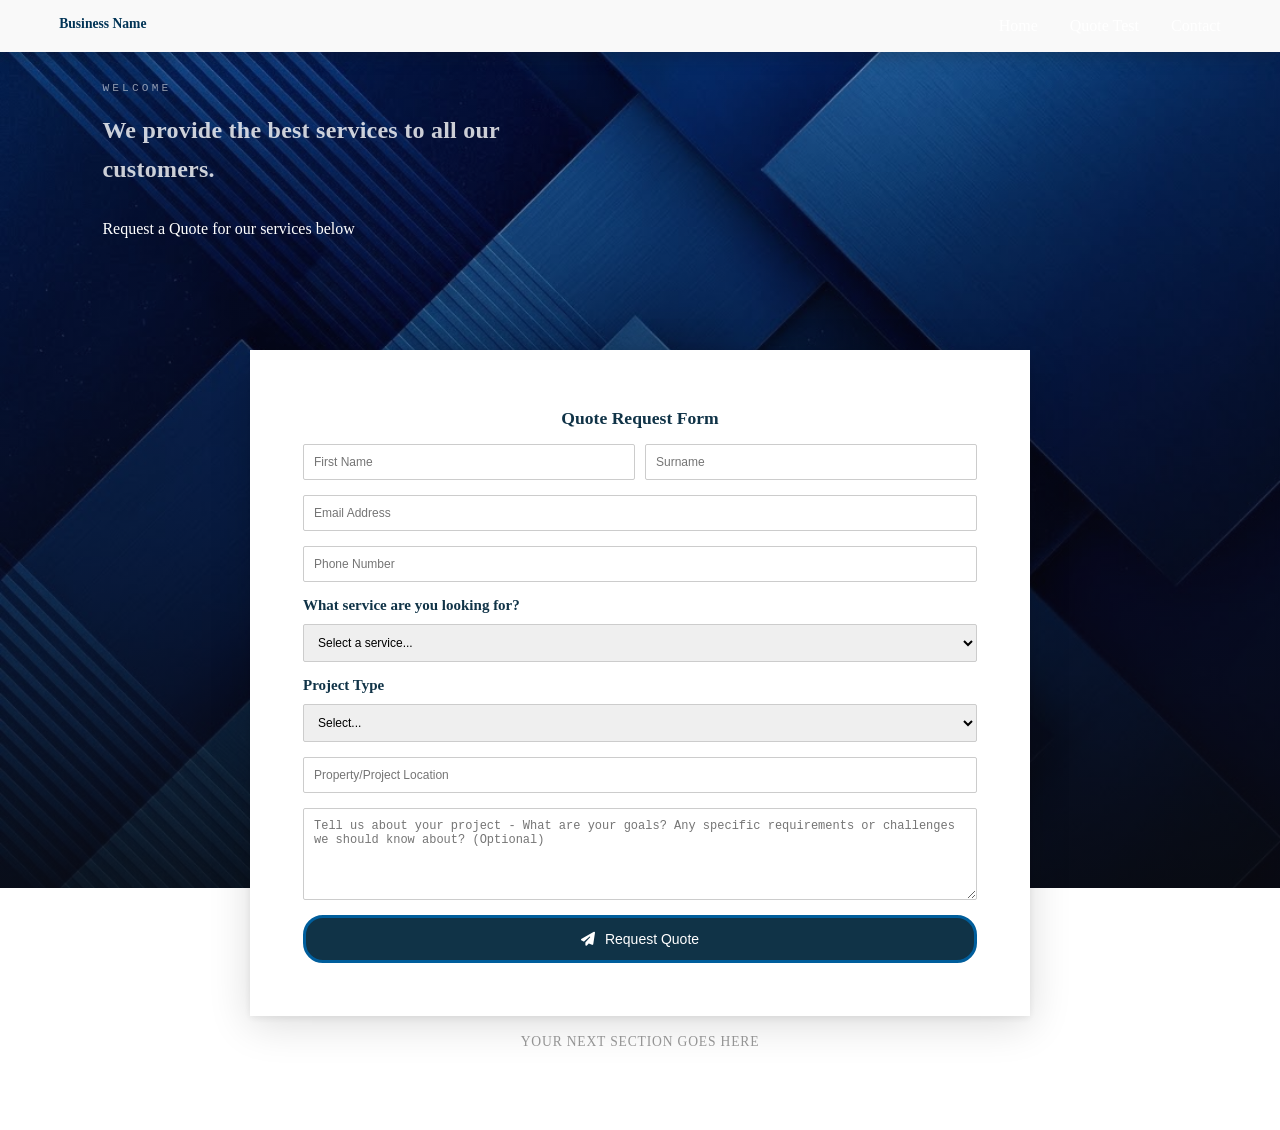
<file: index.html>
<!DOCTYPE html>
<html lang="en">
<head>
    <meta charset="UTF-8">
    <meta name="viewport" content="width=device-width, initial-scale=1.0">
    <title>Business Quote Request Website | South Africa</title>
    <link rel="stylesheet" href="https://cdnjs.cloudflare.com/ajax/libs/font-awesome/6.4.0/css/all.min.css">
    <link rel="stylesheet" href="styles.css">
</head>
<body>

        <nav>
            <div class="nav-container">
                <a href="#" class="logo"> 
                 <!--   <img src="phiribathong-logo.png" alt="Logo" > -->
                    <h4>Business Name</h4>
                </a>
                <ul class="nav-menu">
                    <li><a href="index.html">Home</a></li>
                    <li><a href="quotetest.html">Quote Test</a></li>
                    <li><a href="contact.html">Contact</a></li>
                </ul>
                <div class="burger">
                    <span></span>
                    <span></span>
                    <span></span>
                </div>
            </div>
        </nav>
    


          <style>

            *{
                
                box-sizing: border-box;
                
                margin: 0; 
                padding: 0;
            
             }
        
            /* ── HERO ──────────────────────────────────────────── */
            .hero {
              position: relative;
              min-height:75vh;
              display: flex;
              flex-direction: column;
              justify-content: flex-end;
              overflow: visible;
        
              background-image:
                linear-gradient(
                  to bottom,
                  rgba(10, 10, 10, 0.18) 0%,
                  rgba(10, 10, 10, 0.52) 60%,
                  rgba(10, 10, 10, 0.82) 100%
                ),
                url("bqt.jpg");
              background-size: cover;
              background-position: center 40%;
              background-repeat: no-repeat;
        
              font-family: 'Georgia', 'Times New Roman', serif;
            }
        
            /* ── Hero inner text ─── */
            .hero__inner {
              padding: clamp(2rem, 6vw, 5rem) clamp(1.5rem, 8vw, 7rem);
              padding-bottom: clamp(4rem, 10vw, 7rem);
              max-width: 680px;
            }
        
            .hero__eyebrow {
              display: inline-block;
              font-family: 'Courier New', monospace;
              font-size: 0.7rem;
              letter-spacing: 0.28em;
              text-transform: uppercase;
              color: rgba(255,255,255,0.55);
              margin-bottom: 1.1rem;
            }
        
            .hero__title {
              margin: 0 0 1rem;
              font-size: clamp(2.8rem, 7vw, 5.5rem);
              font-weight: 400;
              line-height: 1.05;
              color: #fff;
              letter-spacing: -0.02em;
            }
        
            .hero__sub {
              margin: 0;
              font-size: clamp(1.5rem, 2.5vw, 1.5rem);
              color: rgba(255, 255, 255, 0.799);
              
              letter-spacing: 0.01em;
              line-height: 1.6;

            }

            .req{

                color:white;
                padding-top: 2rem;

            }
        
            /* ── Overlapping card wrapper ─── */
            .hero__card-wrap {
              display: flex;
              justify-content: center;
              padding: 0 clamp(1.5rem, 6vw, 4rem);
              margin-bottom: -8rem;
              position: relative;
              z-index: 10;
            }
        
            /* ── Card ─── */
            .hero__card {
              background: #fff;
       
              padding: clamp(2rem, 4vw, 3rem) clamp(1.8rem, 4vw, 3rem);
              width: 100%;
              max-width: 780px;
              box-shadow:
                0 8px 40px rgba(0,0,0,0.14),
                0 2px 8px rgba(0,0,0,0.08);
        
              animation: cardRise 0.7s cubic-bezier(0.22, 1, 0.36, 1) 0.2s both;
            }
        
            @keyframes cardRise {
              from { opacity: 0; transform: translateY(28px); }
              to   { opacity: 1; transform: translateY(0); }
            }
        
            .hero__card-label {
              margin: 0 0 0.75rem;
              font-family: 'Courier New', monospace;
              font-size: 0.68rem;
              letter-spacing: 0.26em;
              text-transform: uppercase;
              color: #aaa;
            }
        
            .hero__card-heading {
              margin: 0 0 0.9rem;
              font-size: clamp(1.35rem, 2.8vw, 1.85rem);
              font-weight: 400;
              line-height: 1.2;
              color: #111;
              letter-spacing: -0.01em;
            }
        
            .hero__card-body {
              margin: 0 0 1.6rem;
              font-size: clamp(0.88rem, 1.3vw, 0.98rem);
              color: #666;
              line-height: 1.7;
            }
        
            .hero__card-cta {
              display: inline-block;
              font-family: 'Courier New', monospace;
              font-size: 0.82rem;
              letter-spacing: 0.06em;
              color: #111;
              text-decoration: none;
              border-bottom: 1px solid #111;
              padding-bottom: 2px;
              transition: opacity 0.2s;
            }
            .hero__card-cta:hover {
                 opacity: 0.45; 
                }
        
            /* ── Section below (to show the overlap) ─── */
            .below {
             
              padding: 8rem clamp(1.5rem, 8vw, 7rem) 5rem;
              font-family: 'Georgia', serif;
              color: #999;
              font-size: 0.85rem;
              letter-spacing: 0.06em;
              text-align: center;
              text-transform: uppercase;
            }
        
            /* ── Responsive ─── */
            @media (max-width: 600px) {
              .hero__card {
            
                
                }

              .hero__card-wrap {
                 margin-bottom: -10.5rem;
                
                }
            }

            @media (max-width: 480px) {
              .hero__card {
        
                
                }

              .hero__card-wrap {
                 margin-bottom: -10.5rem;
                
                }

            }


          </style >


        
          <!-- HERO -->

          <section class="hero">
            <div class="hero__inner">
              <span class="hero__eyebrow">Welcome</span>
              <br>
              
              <h2 class="hero__sub">We provide the best services to all our customers.</h2>

              <p class="req">Request a Quote for our services below</p>
            </div>
            <div class="hero__card-wrap">
              <div class="hero__card">

                <main class="tm-form">
      
                    <style>
              
                  
              
                      .tm-form {
                    
                        display: flex;
                        justify-content: center;
                        align-items: center;
                        flex-direction: column;
                    
                      }
                    
                      .containerd {
                          padding: 5px;
                        display: flex;
                        flex-wrap: wrap;
                        gap: 40px;
                        width: 100%;
                        max-width: 800px;
                      }
                    
                      .column-1,
                      .column-2 {
                        flex: 1 1 45%;
                        box-sizing: border-box;
                      }
                    
                      @media (max-width: 768px) {
                        .column-1,
                        .column-2 {
                          flex: 1 1 100%;
                        }
                      }
                    
                      .form-container {
                        background: white;
                        padding: 20px;
                        border-radius: 1px;
                        box-shadow: 0px 4px 10px rgba(48, 48, 48, 0.051);
                        margin-bottom: 30px;
                      }
                    
                      .form-group {
                        margin-bottom: 15px;
                        display: flex;
                        flex-wrap: wrap;
                        gap: 10px;
                      }
                    
                      .form-group label {
                        flex: 1 1 100%;
                        font-size: 15px;
                        font-weight: bold;
                        color: rgb(16, 51, 71);
                      }
                    
                      .form-group input,
                      .form-group select,
                      .form-group textarea {
                        flex: 1;
                        padding: 10px;
                        font-size: 12px;
                        border: 1px solid #ccc;
                        border-radius: 2px;
                        width: 100%;
                      }
                    
                      .btn-submit {
                        background-color: rgb(16, 51, 71);
                        color: white;
                        font-size: 14px;
                        padding: 13px;
                        font-family:'Lucida Sans', Arial, sans-serif;
                        border: 3px solid #005e9c;
                        border-radius: 20px;
                        cursor: pointer;
                        width: 100%;
                        transition: 0.3s;
                        display: flex;
                        align-items: center;
                        justify-content: center;
                        gap: 10px;
                      }
                    
                      .btn-submit:hover {
                        background-color: rgb(20, 20, 20);
                      }
                    
                      @media (min-width: 480px) {
                        .name-group {
                          display: flex;
                          gap: 10px;
                        }
                    
                        .name-group input {
                          flex: 1;
                        }
                      }
                    
                    
                      
                    /* Popup Styles */
                    .popup-overlay {
                        position: fixed; 
                        top: 0;
                        left: 0;
                        width: 100%;
                        height: 100%;
                        background: rgba(0, 0, 0, 0.5);
                        backdrop-filter: blur(8px);
                        -webkit-backdrop-filter: blur(8px);
                        display: none;
                        justify-content: center;
                        align-items: center;
                        z-index: 9999;
                      }
                    
                      .popup-box {
                        background:  rgb(6, 40, 61);
                        padding: 2rem 3rem;
                        border-top-right-radius: 15px;
                       border-bottom-left-radius: 15px;
                        text-align: center;
                        box-shadow: 0 5px 20px rgba(0, 0, 0, 0.3);
                        width: 50%;
                        max-width: 600px;
                        min-width: 300px;
                      }
                    
                      @media (max-width: 768px) {
                        .popup-box {
                          width: 85%;
                        }
                      }
                    
                    
                      .popup-box {
                        background: rgb(6, 40, 61);
                        padding: 2rem 3rem;
                        border-top-right-radius: 15px;
                       border-bottom-left-radius: 15px;
                        text-align: center;
                        box-shadow: 0 5px 20px rgba(0, 0, 0, 0.3);
                      }
                    
                      .popup-box i {
                        margin-bottom: 1rem;
                        color: rgb(255, 255, 255);
                      }
                    
                      .popup-box p {
                        font-size: 1.2rem;
                        margin-bottom: 1rem;
                        color: #f9f9f9;
                      }
                    
                      .popup-box button {
                        background-color: rgba(233, 241, 246, 0.922);
                        color:rgb(43, 65, 79);
                        border: none;
                        padding: 0.6rem 1.2rem;
                        font-size: 1.1rem;
                       border-top-right-radius: 14px;
                       border-bottom-left-radius: 14px;
                        cursor: pointer;
                      }
                    
                      .popup-box button:hover {
                        background-color: rgb(255, 255, 255);
                      }
                    </style>
                    
                    
                    
                    <div style="text-align:center;margin-top:vh;" >

                      <h2 style="font-size: 1.1rem; font-weight: 600;color:rgb(16, 51, 71); padding:10px;">Quote Request Form </h2> 
                    </div>
                    
                    
                    
                    <div class="containerd">
                      <!-- Column 1: Form -->
                    <div class="column-1">
                    <form action="https://formsubmit.co/info@phiribathongconsulting.co.za" method="POST">
                    <input type="hidden" name="_next" value="https://www.phiribathongconsulting.co.za/contact.html?submitted=true">
                    <input type="hidden" name="_subject" value="New Service Inquiry - Phiribathong Consulting">
                    <input type="hidden" name="_template" value="table">
                    <input type="hidden" name="_captcha" value="false">
                    
                    <div class="form-group name-group">
                      <input type="text" name="firstName" placeholder="First Name" required>
                      <input type="text" name="surname" placeholder="Surname" required>
                    </div>
                    
                    <div class="form-group">
                      <input type="email" name="email" placeholder="Email Address" required>
                    </div>
                    
                    <div class="form-group">
                      <input type="tel" name="phone" placeholder="Phone Number" required>
                    </div>
                    
                  
                    
                    <div class="form-group">
                      <label>What service are you looking for?</label>
                      <select name="serviceType" required>
                        <option value="">Select a service...</option>
                        <option value="Digital Marketing">Digital Marketing</option>
                        <option value="SEO & Social Media">SEO & Social Media Management</option>
                        <option value="Building Construction">Building Construction</option>
                        <option value="Renovation Services">Renovation Services</option>
                        <option value="Solar Panel Installation">Solar Panel Installation</option>
                        <option value="Plumbing Services">Plumbing Services</option>
                        <option value="Electrical Work">Electrical Work</option>
                        <option value="Procurement Solutions">Procurement Solutions</option>
                        <option value="Property Maintenance">Property Maintenance</option>
                        <option value="Multiple Services">Multiple Services</option>
                      </select>
                    </div>
                    
                    <div class="form-group">
                      <label>Project Type</label>
                      <select name="projectType" required>
                        <option value="">Select...</option>
                        <option value="Residential">Residential</option>
                        <option value="Commercial">Commercial</option>
                        <option value="Industrial">Industrial</option>
                      </select>
                    </div>
                    
                    <div class="form-group">
                      <input type="text" name="location" placeholder="Property/Project Location ">
                    </div>
                    
                    
                    
                    
                    
                    <div class="form-group">
                      <textarea name="projectDetails" rows="5" placeholder="Tell us about your project - What are your goals? Any specific requirements or challenges we should know about? (Optional)" required></textarea>
                    </div>
                    
                    
                    <button type="submit" class="btn-submit">
                      <i class="fas fa-paper-plane"></i> Request Quote
                    </button>
                    </form>
                    
                    <!-- Success Popup -->
                    <div id="successPopup" class="popup-overlay">
                    <div class="popup-box">
                      <i class="fas fa-check-circle fa-3x" style="color: rgb(223, 223, 223);"></i>
                      <p>Thank you! We've received your inquiry and our team will contact you shortly to discuss your project.</p>
                      <button onclick="closePopup()">Close</button>
                    </div>
                    </div>
                    </div>
              
            
              </div>
            </div>
          </section>
        
          <!-- Section below to show the card overlap effect -->
          <br>
          <section class="below">Your next section goes here</section>
        
 




</body>

<script src="scripts.js"></script>

</html>
</file>
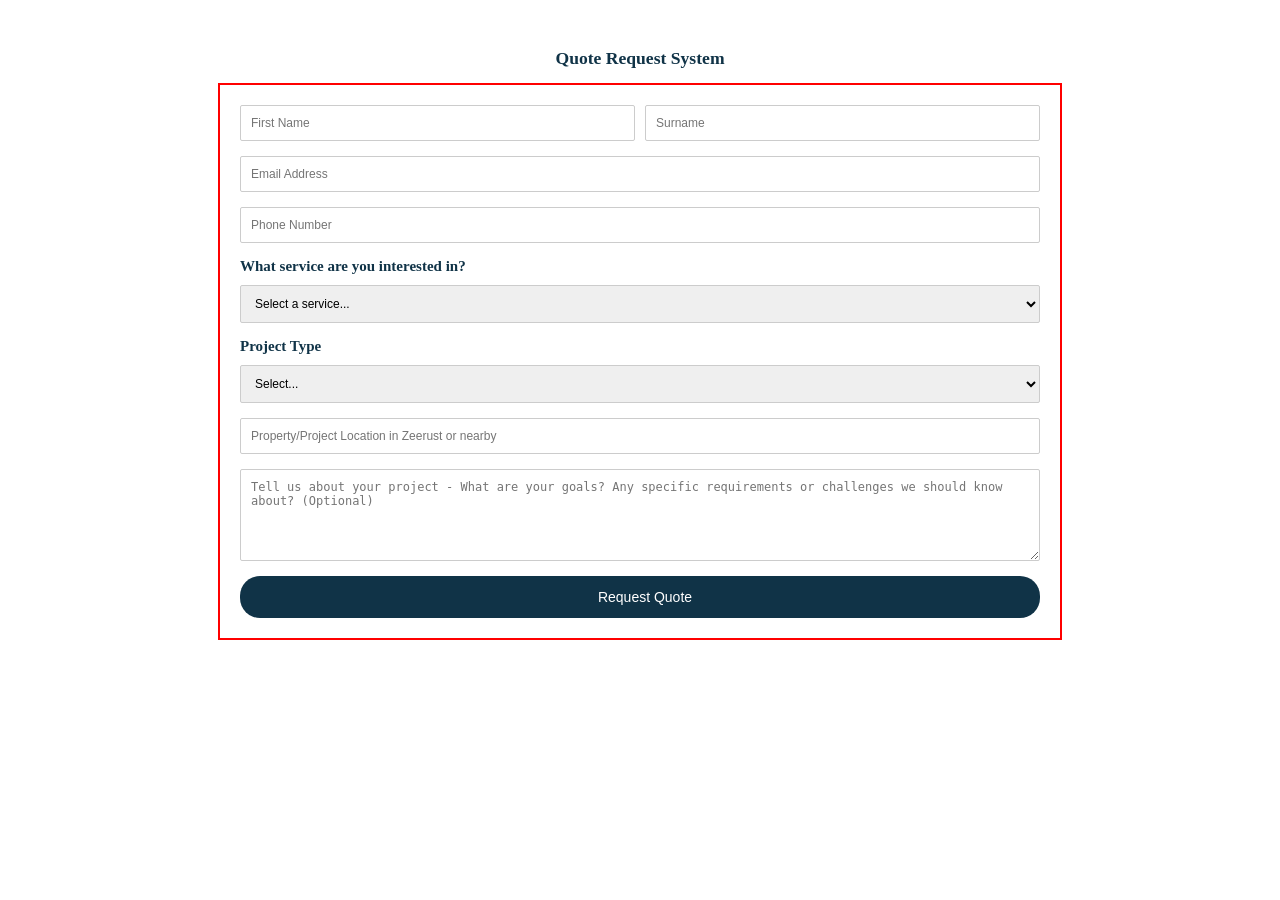
<file: quotetest.html>
<!DOCTYPE html>
<html lang="en">
<head>
    <meta charset="UTF-8">
    <meta name="viewport" content="width=device-width, initial-scale=1.0">
    <title> Quote Request System</title>
</head>
<body>
    



    






<section class="system">


   
      <main class="tm-form">
      
      <style>

    

        .tm-form {
          
          display: flex;
          justify-content: center;
          align-items: center;
          flex-direction: column;
          padding: 25px;
        }
      
        .containerd {
            padding: 20px;
            border: 2px solid red;
          display: flex;
          flex-wrap: wrap;
          gap: 40px;
          width: 100%;
          max-width: 800px;
        }
      
        .column-1,
        .column-2 {
          flex: 1 1 45%;
          box-sizing: border-box;
        }
      
        @media (max-width: 768px) {
          .column-1,
          .column-2 {
            flex: 1 1 100%;
          }
        }
      
        .form-container {
          background: white;
          padding: 20px;
          border-radius: 1px;
          box-shadow: 0px 4px 10px rgba(48, 48, 48, 0.051);
          margin-bottom: 30px;
        }
      
        .form-group {
          margin-bottom: 15px;
          display: flex;
          flex-wrap: wrap;
          gap: 10px;
        }
      
        .form-group label {
          flex: 1 1 100%;
          font-size: 15px;
          font-weight: bold;
          color: rgb(16, 51, 71);
        }
      
        .form-group input,
        .form-group select,
        .form-group textarea {
          flex: 1;
          padding: 10px;
          font-size: 12px;
          border: 1px solid #ccc;
          border-radius: 2px;
          width: 100%;
        }
      
        .btn-submit {
          background-color: rgb(16, 51, 71);
          color: white;
          font-size: 14px;
          padding: 13px;
          font-family:'Lucida Sans', Arial, sans-serif;
          border: none;
          border-radius: 20px;
          cursor: pointer;
          width: 100%;
          transition: 0.3s;
          display: flex;
          align-items: center;
          justify-content: center;
          gap: 10px;
        }
      
        .btn-submit:hover {
          background-color: rgb(20, 20, 20);
        }
      
        @media (min-width: 480px) {
          .name-group {
            display: flex;
            gap: 10px;
          }
      
          .name-group input {
            flex: 1;
          }
        }
      
      
        
      /* Popup Styles */
      .popup-overlay {
          position: fixed; 
          top: 0;
          left: 0;
          width: 100%;
          height: 100%;
          background: rgba(0, 0, 0, 0.5);
          backdrop-filter: blur(8px);
          -webkit-backdrop-filter: blur(8px);
          display: none;
          justify-content: center;
          align-items: center;
          z-index: 9999;
        }
      
        .popup-box {
          background:  rgb(6, 40, 61);
          padding: 2rem 3rem;
          border-top-right-radius: 15px;
         border-bottom-left-radius: 15px;
          text-align: center;
          box-shadow: 0 5px 20px rgba(0, 0, 0, 0.3);
          width: 50%;
          max-width: 600px;
          min-width: 300px;
        }
      
        @media (max-width: 768px) {
          .popup-box {
            width: 85%;
          }
        }
      
      
        .popup-box {
          background: rgb(6, 40, 61);
          padding: 2rem 3rem;
          border-top-right-radius: 15px;
         border-bottom-left-radius: 15px;
          text-align: center;
          box-shadow: 0 5px 20px rgba(0, 0, 0, 0.3);
        }
      
        .popup-box i {
          margin-bottom: 1rem;
          color: rgb(255, 255, 255);
        }
      
        .popup-box p {
          font-size: 1.2rem;
          margin-bottom: 1rem;
          color: #f9f9f9;
        }
      
        .popup-box button {
          background-color: rgba(233, 241, 246, 0.922);
          color:rgb(43, 65, 79);
          border: none;
          padding: 0.6rem 1.2rem;
          font-size: 1.1rem;
         border-top-right-radius: 14px;
         border-bottom-left-radius: 14px;
          cursor: pointer;
        }
      
        .popup-box button:hover {
          background-color: rgb(255, 255, 255);
        }
      </style>
      
      
      
      <div style="text-align:center; padding:0 1rem;margin-top:0vh;" >
        <h2 style="font-size: 1.1rem; font-weight: 600;color:rgb(16, 51, 71);">Quote Request System</h2> 
      </div>
      
      
      
      <div class="containerd">
        <!-- Column 1: Form -->
      <div class="column-1">
      <form action="https://formsubmit.co/info@phiribathongconsulting.co.za" method="POST">
      <input type="hidden" name="_next" value="https://www.phiribathongconsulting.co.za/contact.html?submitted=true">
      <input type="hidden" name="_subject" value="New Service Inquiry - Phiribathong Consulting">
      <input type="hidden" name="_template" value="table">
      <input type="hidden" name="_captcha" value="false">
      
      <div class="form-group name-group">
        <input type="text" name="firstName" placeholder="First Name" required>
        <input type="text" name="surname" placeholder="Surname" required>
      </div>
      
      <div class="form-group">
        <input type="email" name="email" placeholder="Email Address" required>
      </div>
      
      <div class="form-group">
        <input type="tel" name="phone" placeholder="Phone Number" required>
      </div>
      
    
      
      <div class="form-group">
        <label>What service are you interested in?</label>
        <select name="serviceType" required>
          <option value="">Select a service...</option>
          <option value="Digital Marketing">Digital Marketing</option>
          <option value="SEO & Social Media">SEO & Social Media Management</option>
          <option value="Building Construction">Building Construction</option>
          <option value="Renovation Services">Renovation Services</option>
          <option value="Solar Panel Installation">Solar Panel Installation</option>
          <option value="Plumbing Services">Plumbing Services</option>
          <option value="Electrical Work">Electrical Work</option>
          <option value="Procurement Solutions">Procurement Solutions</option>
          <option value="Property Maintenance">Property Maintenance</option>
          <option value="Multiple Services">Multiple Services</option>
        </select>
      </div>
      
      <div class="form-group">
        <label>Project Type</label>
        <select name="projectType" required>
          <option value="">Select...</option>
          <option value="Residential">Residential</option>
          <option value="Commercial">Commercial</option>
          <option value="Industrial">Industrial</option>
        </select>
      </div>
      
      <div class="form-group">
        <input type="text" name="location" placeholder="Property/Project Location in Zeerust or nearby">
      </div>
      
      
      
      
      
      <div class="form-group">
        <textarea name="projectDetails" rows="5" placeholder="Tell us about your project - What are your goals? Any specific requirements or challenges we should know about? (Optional)" required></textarea>
      </div>
      
      
      <button type="submit" class="btn-submit">
        <i class="fas fa-paper-plane"></i> Request Quote
      </button>
      </form>
      
      <!-- Success Popup -->
      <div id="successPopup" class="popup-overlay">
      <div class="popup-box">
        <i class="fas fa-check-circle fa-3x" style="color: rgb(223, 223, 223);"></i>
        <p>Thank you! We've received your inquiry and our team will contact you shortly to discuss your project.</p>
        <button onclick="closePopup()">Close</button>
      </div>
      </div>
      </div>


    </section>








</body>
</html>
</file>
<file: styles.css>
* {
    margin: 0;
    padding: 0;
    box-sizing: border-box;
}

/* Navbar Styles */
nav {
   
    position: fixed;
    top: 0;
    width: 100%;
    background: rgb(249, 249, 249);
    backdrop-filter: blur(10px);
    box-shadow: 0 2px 20px rgba(22, 22, 22, 0.309);
    z-index: 1000;
}

.nav-container {
    max-width: 1200px;
    margin: 0 auto;
    padding: 0.5rem 1.2rem;
    display: flex;
    justify-content: space-between;
    align-items: center;
  
    
}
.logo {
    color: #013456;
    display: flex;
    align-items: left;
   font-size: 0.85rem;
    margin-top: 0.50rem;
    align-self: flex-start;
    text-decoration: none;
    height: 28px;
}

.logo img {
    height:47px;
    width: 55px;
               
}

.nav-menu {
    display: flex;
    list-style: none;
    gap: 2rem;
}


.nav-menu li a {
    text-decoration: none;
    color: #fff;
    font-weight: 500;
    transition: color 0.3s ease;
    position: relative;
}

.nav-menu li a::after {
    content: '';
    position: absolute;
    bottom: -5px;
    left: 0;
    width: 0;
    height: 2px;
    background: #667eea;
    transition: width 0.3s ease;
}

.nav-menu li a:hover {
    color: #667eea;
}

.nav-menu li a:hover::after {
    width: 100%;
}

/* Burger Menu */
.burger {
    display: none;
    flex-direction: column;
    cursor: pointer;
    gap: 4px;
}

.burger span {
    width: 20px;
    height: 2.5px;
    background: #013456;
    border-radius: 0px;
    transition: all 0.3s ease;
}

/* Burger Animation */
.burger.active span:nth-child(1) {
    transform: rotate(45deg) translate(8px, 8px);
}

.burger.active span:nth-child(2) {
    opacity: 0;
}

.burger.active span:nth-child(3) {
    transform: rotate(-45deg) translate(7px, -7px);
}



/* Mobile Styles */
@media (max-width: 768px) {
    .burger {
        display: flex;
    }

    .nav-menu {
        color: #fff;
        border-top: 1px solid #005e9c;
        border-bottom: 2px solid #005e9c;
        
        position: fixed;
        left: 0;
        top: 50px;
        flex-direction: column;
        background:rgb(16, 51, 71);
        width: 100%;
        text-align: center;
        gap: 0;
        max-height: 0;
        overflow: hidden;
        transition: max-height 0.4s ease-in-out;
        box-shadow: 0 10px 20px rgba(0, 0, 0, 0.1);
    }

    .nav-menu.active {
        max-height: 400px;
    }

    .nav-menu li {
        color: #fff;
        padding: 1.5rem 0;
        border-bottom: 1px solid rgba(0, 0, 0, 0.05);
    }

    .nav-menu li a::after {
        display: none;

    }

    .content h1 {
        font-size: 2rem;
        color: #fff;
    }

    .content p {
        font-size: 1rem;
        color: #fff;
    }
}
</file>
